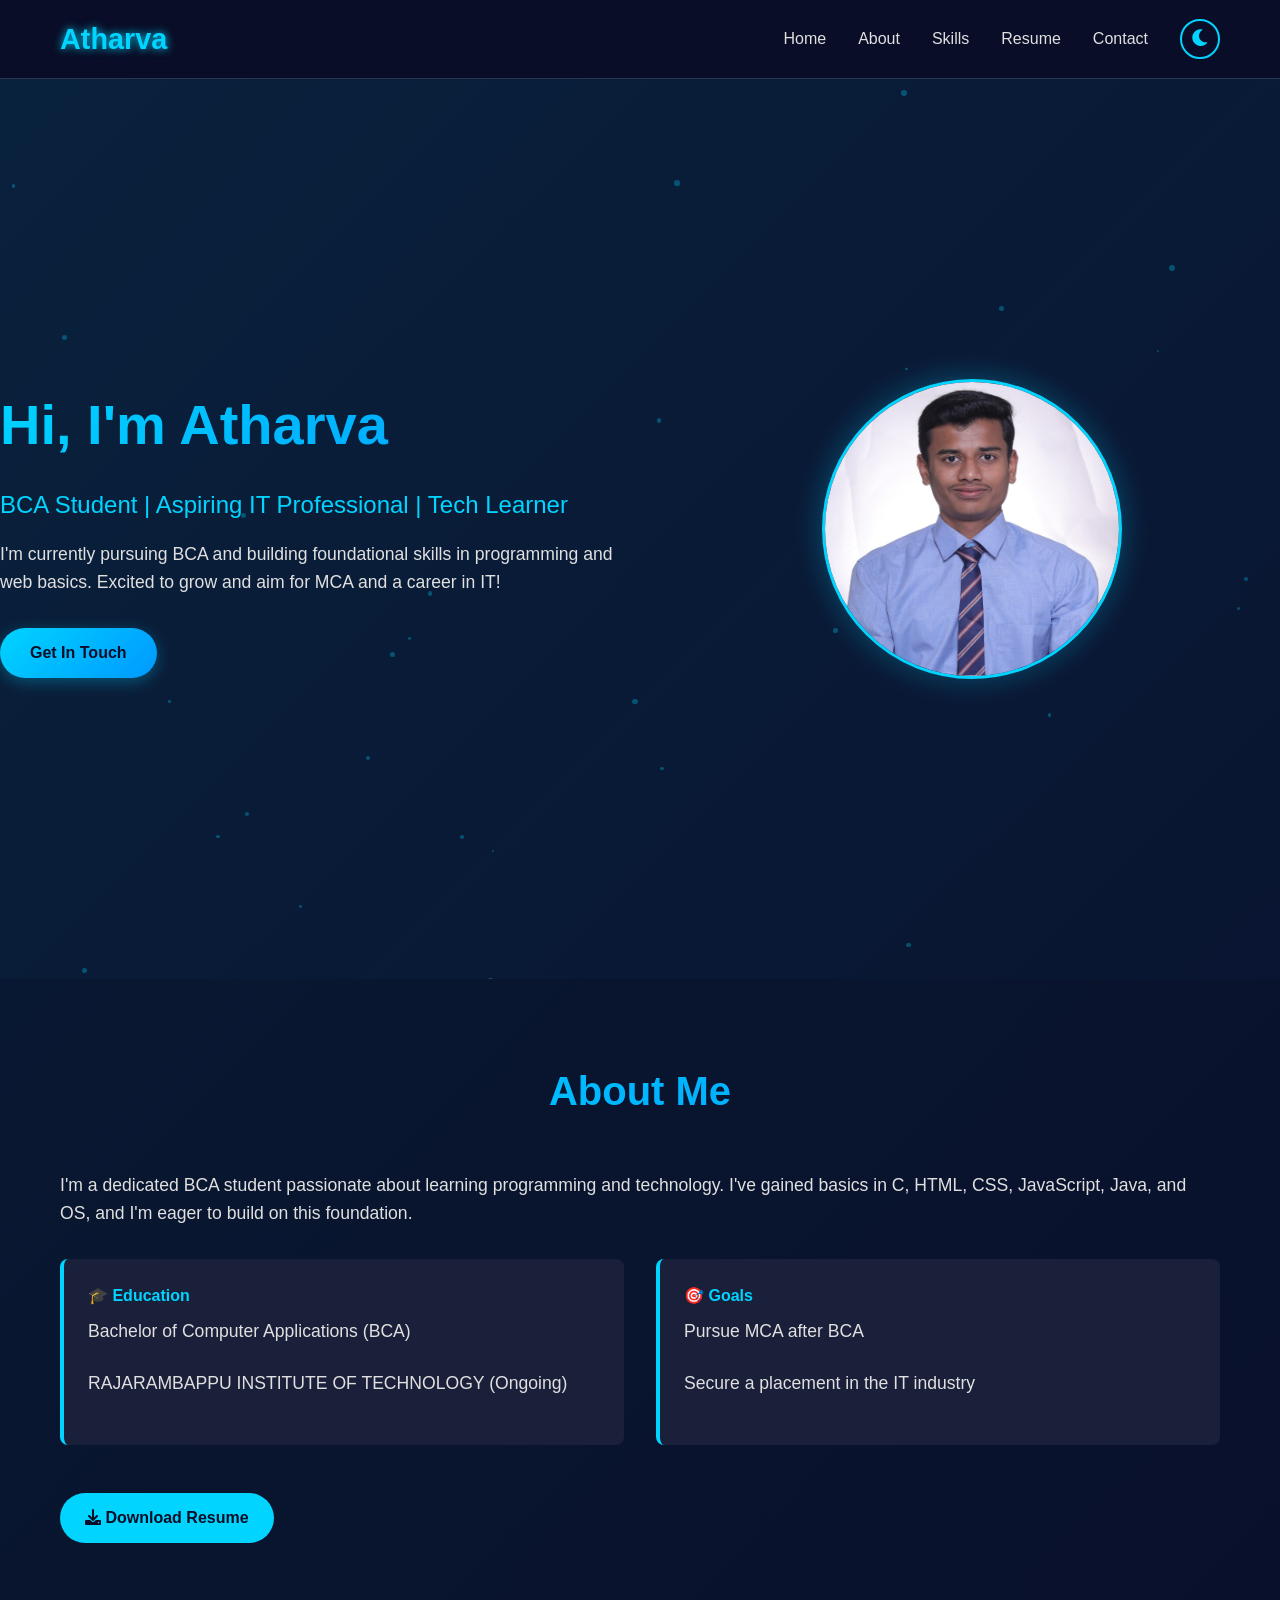
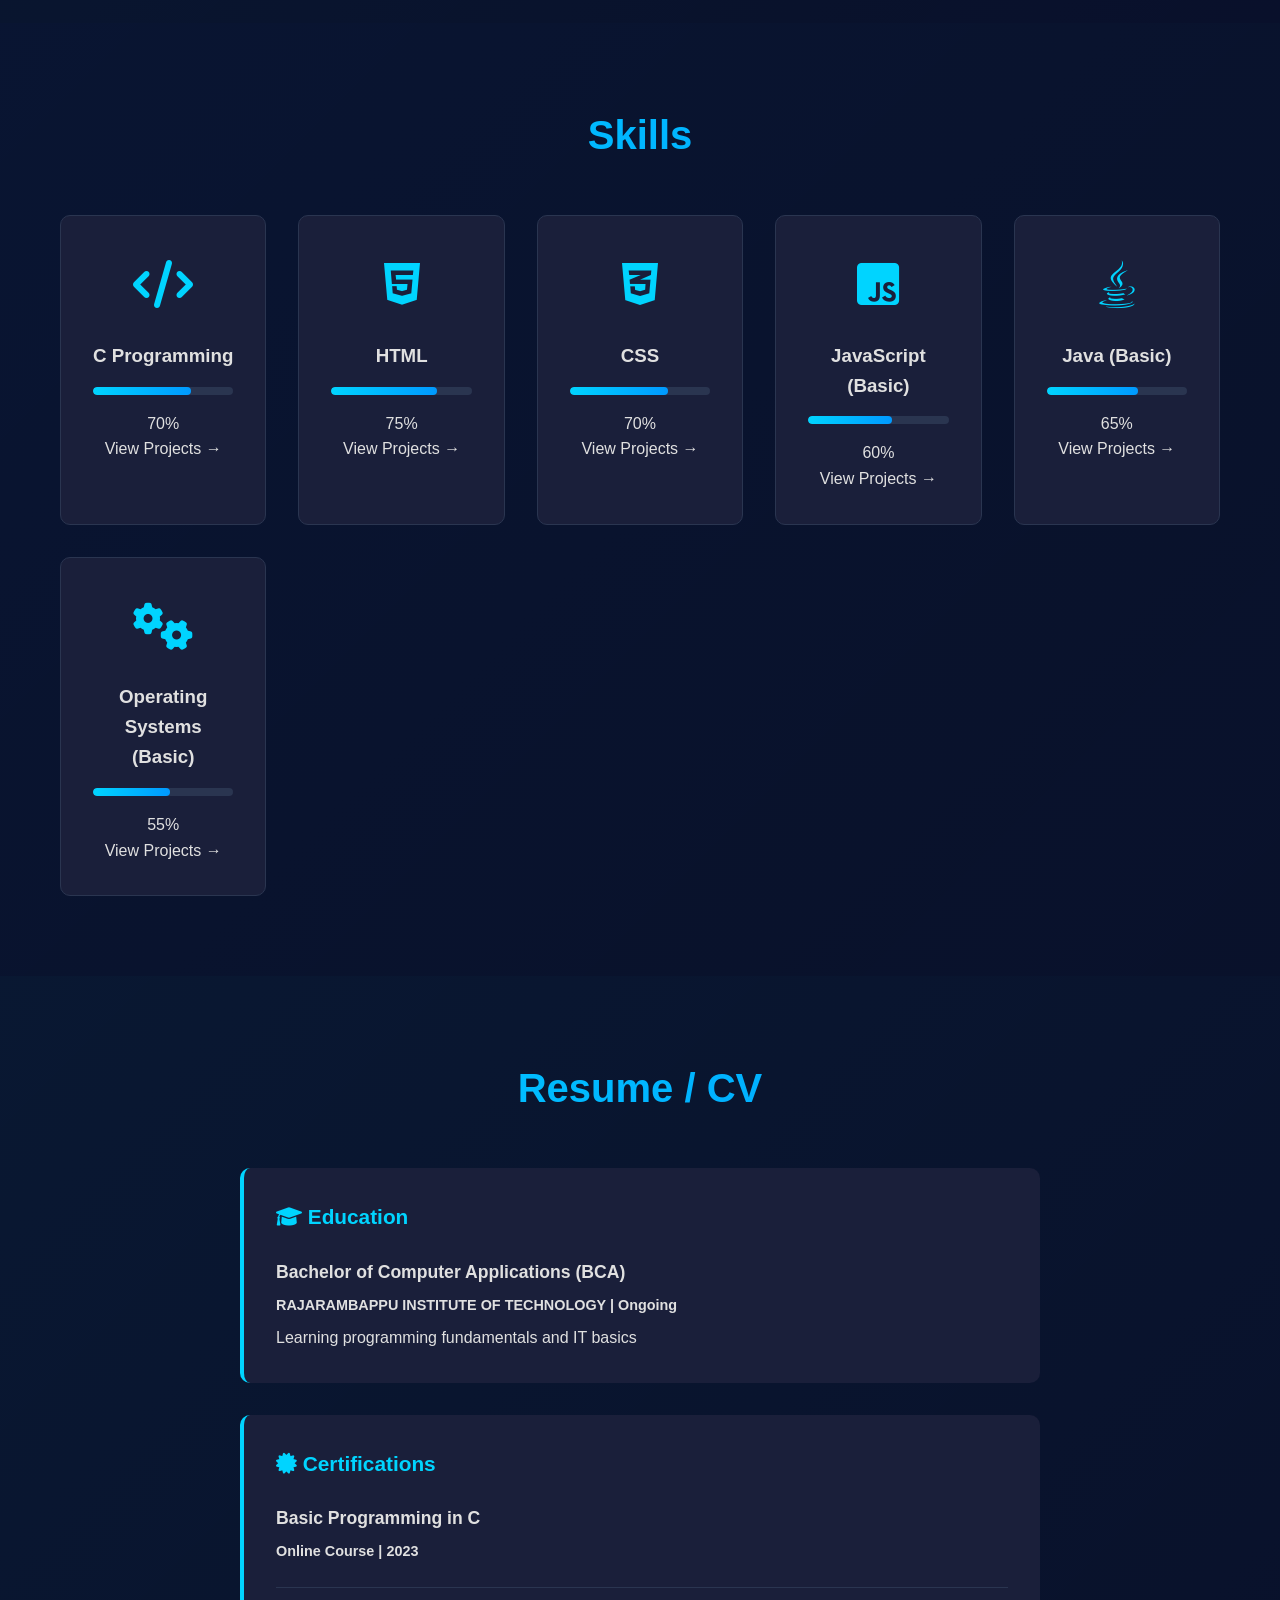
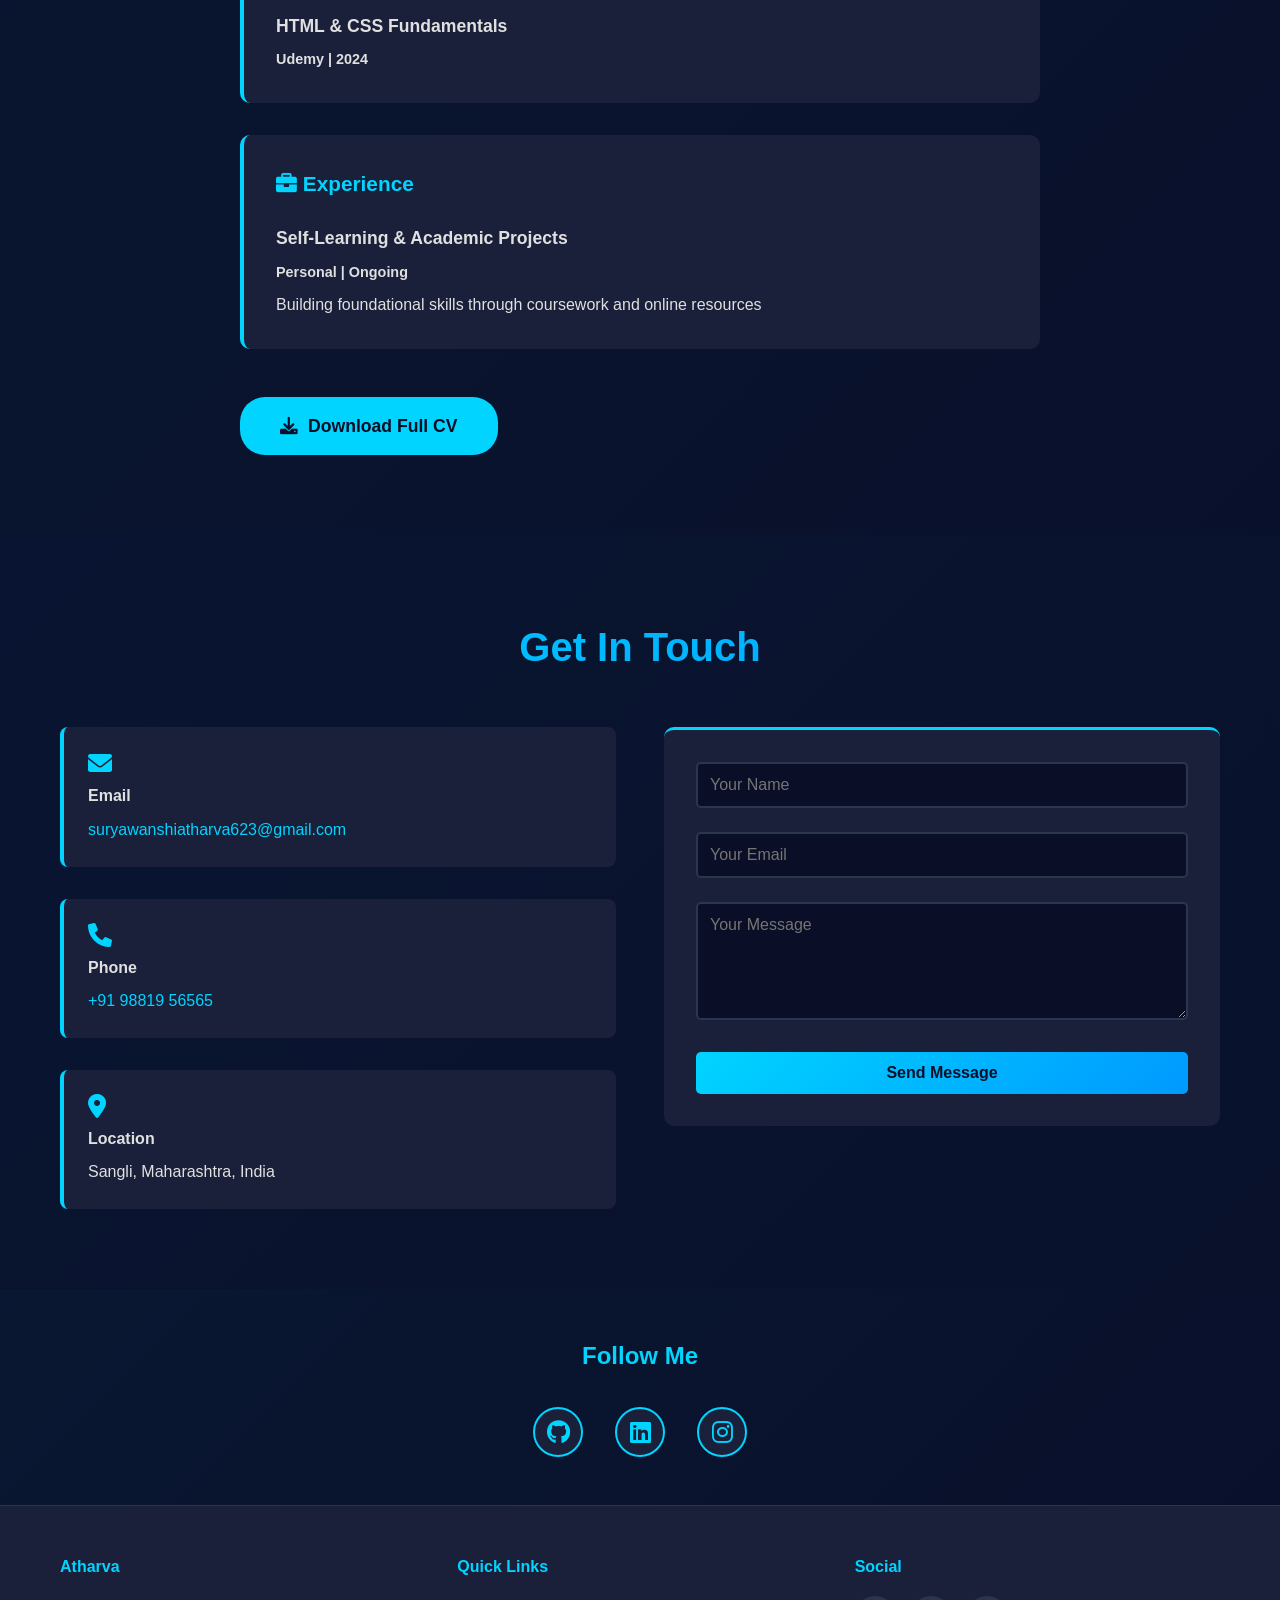
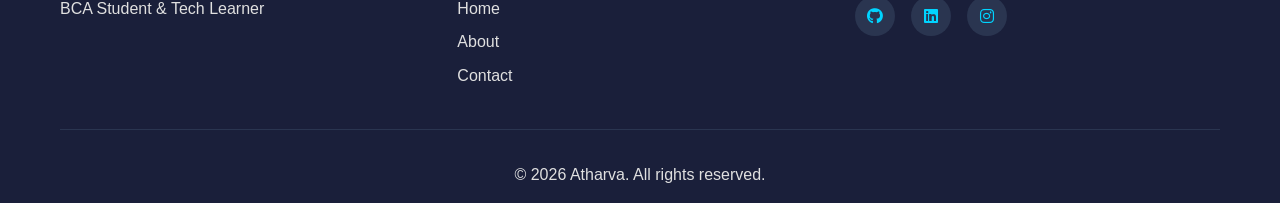
<file: index.html>
<!DOCTYPE html>
<html lang="en">
<head>
    <meta charset="UTF-8">
    <meta name="viewport" content="width=device-width, initial-scale=1.0">
    <title>Atharva - BCA Student Portfolio</title>
    <link rel="stylesheet" href="styles.css">
    <link rel="stylesheet" href="https://cdnjs.cloudflare.com/ajax/libs/font-awesome/6.0.0/css/all.min.css">
</head>
<body>
    <!-- Floating Code Symbols Background -->
    <div class="code-symbols">
        <div class="symbol">#</div>
        <div class="symbol">{}</div>
        <div class="symbol">;</div>
        <div class="symbol">:</div>
        <div class="symbol">[]</div>
        <div class="symbol">()</div>
        <div class="symbol">==</div>
        <div class="symbol">=></div>
        <div class="symbol">/.</div>
        <div class="symbol">/*</div>
        <div class="symbol">*/</div>
        <div class="symbol"><></div>
        <div class="symbol">.html</div>
        <div class="symbol">.css</div>
        <div class="symbol">.js</div>
        <div class="symbol">void()</div>
        <div class="symbol">return</div>
        <div class="symbol">const</div>
        <div class="symbol">let</div>
        <div class="symbol">var</div>
        <div class="symbol">function</div>
        <div class="symbol">class</div>
        <div class="symbol">if()</div>
        <div class="symbol">else</div>
        <div class="symbol">for()</div>
        <div class="symbol">while()</div>
        <div class="symbol">public</div>
        <div class="symbol">private</div>
        <div class="symbol">static</div>
        <div class="symbol">import</div>
        <div class="symbol">export</div>
        <div class="symbol">async</div>
        <div class="symbol">await</div>
        <div class="symbol">try</div>
        <div class="symbol">catch</div>
        <div class="symbol">throw</div>
        <div class="symbol">new</div>
        <div class="symbol">this</div>
        <div class="symbol">super</div>
        <div class="symbol">extends</div>
        <div class="symbol">interface</div>
        <div class="symbol">&&</div>
        <div class="symbol">||</div>
        <div class="symbol">!</div>
        <div class="symbol">?</div>
        <div class="symbol">:</div>
        <div class="symbol">...</div>
        <div class="symbol">@</div>
        <div class="symbol">$</div>
        <div class="symbol">%</div>
        <div class="symbol">^</div>
        <div class="symbol">&</div>
        <div class="symbol">*</div>
        <div class="symbol">+=</div>
        <div class="symbol">-=</div>
        <div class="symbol">*=</div>
        <div class="symbol">/=</div>
    </div>

    <!-- Loading Animation -->
    <div id="loader">
        <div class="loading-container">
            <div class="code-lines" id="codeDisplay"></div>
            <div class="progress-bar">
                <div class="progress-fill"></div>
            </div>
            <div class="loading-text">Loading Tech Portfolio...</div>
            <div class="tech-icons">
                <i class="fas fa-code icon"></i>
                <i class="fab fa-html5 icon"></i>
                <i class="fab fa-css3-alt icon"></i>
                <i class="fab fa-js-square icon"></i>
            </div>
        </div>
    </div>

    <!-- Navigation Bar -->
    <nav class="navbar">
        <div class="nav-container">
            <div class="nav-logo">Atharva</div>
            <ul class="nav-menu" id="navMenu">
                <li><a href="#home" class="nav-link">Home</a></li>
                <li><a href="#about" class="nav-link">About</a></li>
                <li><a href="#skills" class="nav-link">Skills</a></li>
                <li><a href="#resume" class="nav-link">Resume</a></li>
                <li><a href="#contact" class="nav-link">Contact</a></li>
                <li><button id="themeToggle" class="theme-toggle"><i class="fas fa-moon"></i></button></li>
            </ul>
            <div class="hamburger" id="hamburger">
                <span></span>
                <span></span>
                <span></span>
            </div>
        </div>
    </nav>

    <!-- Home Section -->
    <section id="home" class="hero">
        <div class="hero-content">
            <div class="hero-text">
                <h1>Hi, I'm <span class="typing"></span></h1>
                <p class="subtitle">BCA Student | Aspiring IT Professional | Tech Learner</p>
                <p class="description">I'm currently pursuing BCA and building foundational skills in programming and web basics. Excited to grow and aim for MCA and a career in IT!</p>
                <a href="#contact" class="cta-button">Get In Touch</a>
            </div>
            <div class="hero-image">
                <img src="image.jpg" alt="Profile" class="profile-img">
            </div>
        </div>
        <div class="particles" id="particles"></div>
    </section>

    <!-- About Me Section -->
    <section id="about" class="about">
        <div class="container">
            <h2 class="section-title">About Me</h2>
            <div class="about-content">
                <div class="about-text">
                    <p>I'm a dedicated BCA student passionate about learning programming and technology. I've gained basics in C, HTML, CSS, JavaScript, Java, and OS, and I'm eager to build on this foundation.</p>
                    
                    <div class="about-info">
                        <div class="info-block">
                            <h4>🎓 Education</h4>
                            <p>Bachelor of Computer Applications (BCA)</p>
                            <p>RAJARAMBAPPU INSTITUTE OF TECHNOLOGY  (Ongoing)</p>
                        </div>
                        <div class="info-block">
                            <h4>🎯 Goals</h4>
                            <p>Pursue MCA after BCA</p>
                            <p>Secure a placement in the IT industry</p>
                        </div>
                    </div>
                    
                    <a href="#" class="download-cv-btn"><i class="fas fa-download"></i> Download Resume</a>
                </div>
            </div>
        </div>
    </section>

    <!-- Skills Section -->
    <section id="skills" class="skills">
        <div class="container">
            <h2 class="section-title">Skills</h2>
            <div class="skills-grid">
                <div class="skill-card" data-skill="c-programming">
                    <div class="skill-icon"><i class="fas fa-code"></i></div>
                    <h3>C Programming</h3>
                    <div class="skill-bar">
                        <div class="skill-progress" style="width: 70%"></div>
                    </div>
                    <p>70%</p>
                    <span class="view-projects">View Projects →</span>
                </div>
                <div class="skill-card" data-skill="html">
                    <div class="skill-icon"><i class="fab fa-html5"></i></div>
                    <h3>HTML</h3>
                    <div class="skill-bar">
                        <div class="skill-progress" style="width: 75%"></div>
                    </div>
                    <p>75%</p>
                    <span class="view-projects">View Projects →</span>
                </div>
                <div class="skill-card" data-skill="css">
                    <div class="skill-icon"><i class="fab fa-css3-alt"></i></div>
                    <h3>CSS</h3>
                    <div class="skill-bar">
                        <div class="skill-progress" style="width: 70%"></div>
                    </div>
                    <p>70%</p>
                    <span class="view-projects">View Projects →</span>
                </div>
                <div class="skill-card" data-skill="javascript">
                    <div class="skill-icon"><i class="fab fa-js-square"></i></div>
                    <h3>JavaScript (Basic)</h3>
                    <div class="skill-bar">
                        <div class="skill-progress" style="width: 60%"></div>
                    </div>
                    <p>60%</p>
                    <span class="view-projects">View Projects →</span>
                </div>
                <div class="skill-card" data-skill="java">
                    <div class="skill-icon"><i class="fab fa-java"></i></div>
                    <h3>Java (Basic)</h3>
                    <div class="skill-bar">
                        <div class="skill-progress" style="width: 65%"></div>
                    </div>
                    <p>65%</p>
                    <span class="view-projects">View Projects →</span>
                </div>
                <div class="skill-card" data-skill="os">
                    <div class="skill-icon"><i class="fas fa-cogs"></i></div>
                    <h3>Operating Systems (Basic)</h3>
                    <div class="skill-bar">
                        <div class="skill-progress" style="width: 55%"></div>
                    </div>
                    <p>55%</p>
                    <span class="view-projects">View Projects →</span>
                </div>
            </div>
        </div>
    </section>


    <!-- Resume Section -->
    <section id="resume" class="resume">
        <div class="container">
            <h2 class="section-title">Resume / CV</h2>
            <div class="resume-content">
                <div class="resume-block">
                    <h3><i class="fas fa-graduation-cap"></i> Education</h3>
                    <div class="resume-item">
                        <h4>Bachelor of Computer Applications (BCA)</h4>
                        <p class="resume-meta">RAJARAMBAPPU INSTITUTE OF TECHNOLOGY | Ongoing</p>
                        <p>Learning programming fundamentals and IT basics</p>
                    </div> 
                </div>

                <div class="resume-block">
                    <h3><i class="fas fa-certificate"></i> Certifications</h3>
                    <div class="resume-item">
                        <h4>Basic Programming in C</h4>
                        <p class="resume-meta">Online Course | 2023</p>
                    </div>
                    <div class="resume-item">
                        <h4>HTML & CSS Fundamentals</h4>
                        <p class="resume-meta">Udemy | 2024</p>
                    </div>
                </div>

                <div class="resume-block">
                    <h3><i class="fas fa-briefcase"></i> Experience</h3>
                    <div class="resume-item">
                        <h4>Self-Learning & Academic Projects</h4>
                        <p class="resume-meta">Personal | Ongoing</p>
                        <p>Building foundational skills through coursework and online resources</p>
                    </div>
                </div>

                <a href="#" class="download-cv-btn large"><i class="fas fa-download"></i> Download Full CV</a>
            </div>
        </div>
    </section>

    <!-- Contact Section -->
    <section id="contact" class="contact">
        <div class="container">
            <h2 class="section-title">Get In Touch</h2>
            <div class="contact-content">
                <div class="contact-info">
                    <div class="contact-item">
                        <i class="fas fa-envelope"></i>
                        <h4>Email</h4>
                        <p><a href="mailto:suryawanshiatharva623@gmail.com">suryawanshiatharva623@gmail.com</a></p>
                    </div>
                    <div class="contact-item">
                        <i class="fas fa-phone"></i>
                        <h4>Phone</h4>
                        <p><a href="tel:+919881956565">+91 98819 56565</a></p>
                    </div>
                    <div class="contact-item">
                        <i class="fas fa-map-marker-alt"></i>
                        <h4>Location</h4>
                        <p>Sangli, Maharashtra, India</p>
                    </div>
                </div>

                <form class="contact-form" id="contactForm">
                    <div class="form-group">
                        <input type="text" placeholder="Your Name" required>
                    </div>
                    <div class="form-group">
                        <input type="email" placeholder="Your Email" required>
                    </div>
                    <div class="form-group">
                        <textarea placeholder="Your Message" rows="5" required></textarea>
                    </div>
                    <button type="submit" class="submit-btn">Send Message</button>
                </form>
            </div>
        </div>
    </section>

    <!-- Social Media Section -->
    <section class="social-media">
        <div class="container">
            <h3>Follow Me</h3>
            <div class="social-links">
                <a href="https://github.com/Atharva2565-glitch" target="Github" title="GitHub"><i class="fab fa-github"></i></a>
                <a href="https://www.linkedin.com/in/atharva-suryawanshi-081b632b9/" target="_blank" title="LinkedIn"><i class="fab fa-linkedin"></i></a>
                <a href="https://www.instagram.com/atharva__2565/" target="Instagram" title="Instagram"><i class="fab fa-instagram"></i></a>

            </div>
        </div>
    </section>

    <!-- Footer -->
    <footer class="footer">
        <div class="container">
            <div class="footer-content">
                <div class="footer-section">
                    <h4>Atharva</h4>
                    <p>BCA Student & Tech Learner</p>
                </div>
                <div class="footer-section">
                    <h4>Quick Links</h4>
                    <ul>
                        <li><a href="#home">Home</a></li>
                        <li><a href="#about">About</a></li>
                        <li><a href="#contact">Contact</a></li>
                    </ul>
                </div>
                <div class="footer-section">
                    <h4>Social</h4>
                    <div class="footer-social">
                        <a href="#"><i class="fab fa-github"></i></a>
                        <a href="#"><i class="fab fa-linkedin"></i></a>
                        <a href="#"><i class="fab fa-instagram"></i></a>
                    </div>
                </div>
            </div>
            <div class="footer-bottom">
                <p>&copy; 2026 Atharva. All rights reserved.</p>
            </div>
        </div>
    </footer>

    <script src="script.js"></script>
</body>

</html>
</file>
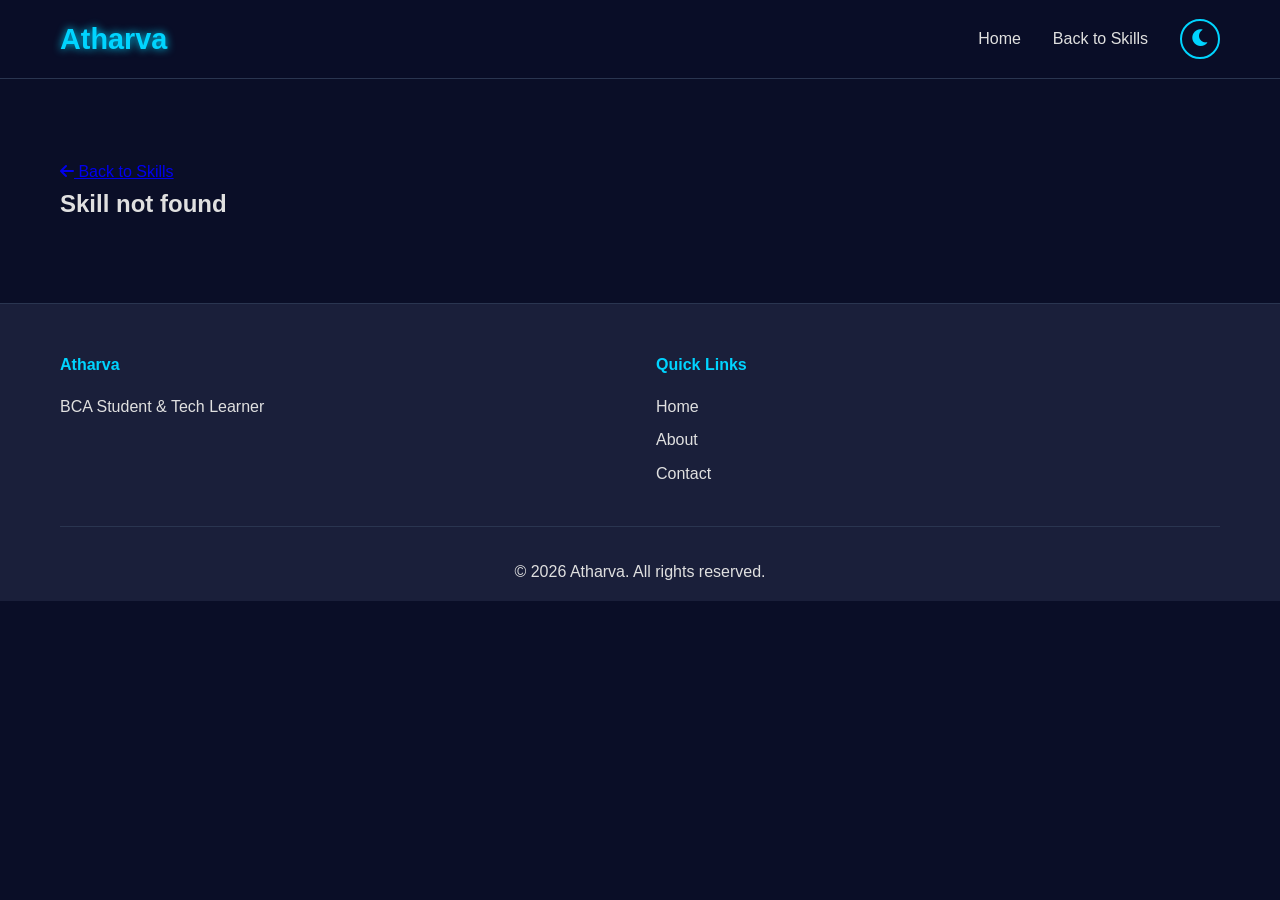
<file: skill-projects.html>
<!DOCTYPE html>
<html lang="en">
<head>
    <meta charset="UTF-8">
    <meta name="viewport" content="width=device-width, initial-scale=1.0">
    <title>Skill Projects - Atharva Portfolio</title>
    <link rel="stylesheet" href="styles.css">
    <link rel="stylesheet" href="https://cdnjs.cloudflare.com/ajax/libs/font-awesome/6.0.0/css/all.min.css">
</head>
<body>
    <!-- Navigation Bar -->
    <nav class="navbar">
        <div class="nav-container">
            <div class="nav-logo">Atharva</div>
            <ul class="nav-menu" id="navMenu">
                <li><a href="portfolio.html#home" class="nav-link">Home</a></li>
                <li><a href="portfolio.html#skills" class="nav-link">Back to Skills</a></li>
                <li><button id="themeToggle" class="theme-toggle"><i class="fas fa-moon"></i></button></li>
            </ul>
            <div class="hamburger" id="hamburger">
                <span></span>
                <span></span>
                <span></span>
            </div>
        </div>
    </nav>

    <!-- Skill Projects Section -->
    <section class="skill-projects-page">
        <div class="container">
            <div class="back-button">
                <a href="portfolio.html#skills"><i class="fas fa-arrow-left"></i> Back to Skills</a>
            </div>

            <div id="skillContent">
                <!-- Dynamic content will be loaded here -->
            </div>
        </div>
    </section>

    <!-- Footer -->
    <footer class="footer">
        <div class="container">
            <div class="footer-content">
                <div class="footer-section">
                    <h4>Atharva</h4>
                    <p>BCA Student & Tech Learner</p>
                </div>
                <div class="footer-section">
                    <h4>Quick Links</h4>
                    <ul>
                        <li><a href="portfolio.html#home">Home</a></li>
                        <li><a href="portfolio.html#about">About</a></li>
                        <li><a href="portfolio.html#contact">Contact</a></li>
                    </ul>
                </div>
            </div>
            <div class="footer-bottom">
                <p>&copy; 2026 Atharva. All rights reserved.</p>
            </div>
        </div>
    </footer>

    <script src="skill-projects.js"></script>
</body>
</html>
</file>
<file: styles.css>
* {
    margin: 0;
    padding: 0;
    box-sizing: border-box;
}

/* Theme Variables */
:root {
    --primary: #00d4ff;
    --secondary: #0099ff;
    --dark-bg: #0a0e27;
    --light-bg: #f5f7fa;
    --dark-text: #e0e0e0;
    --light-text: #333;
    --card-dark: #1a1f3a;
    --card-light: #fff;
    --border-color: #2a3550;
}

body {
    font-family: 'Segoe UI', Tahoma, Geneva, Verdana, sans-serif;
    background: var(--dark-bg);
    color: var(--dark-text);
    transition: background 0.3s, color 0.3s;
    line-height: 1.6;
}

body.light-mode {
    background: var(--light-bg);
    color: var(--light-text);
}

html {
    scroll-behavior: smooth;
}

.container {
    max-width: 1200px;
    margin: 0 auto;
    padding: 0 20px;
}

/* Loading Animation */
#loader {
    position: fixed;
    top: 0;
    left: 0;
    width: 100%;
    height: 100%;
    
    background: var(--dark-bg);
    display: flex;
    flex-direction: column;
    justify-content: center;
    align-items: center;
    z-index: 9999;
    animation: fadeOut 0.5s ease-in-out 2.5s forwards;
}

.spinner {
    width: 50px;
    height: 50px;
    border: 4px solid rgba(0, 212, 255, 0.3);
    border-top-color: var(--primary);
    border-radius: 50%;
    animation: spin 1s linear infinite;
}

@keyframes spin {
    to { transform: rotate(360deg); }
}

@keyframes fadeOut {
    to {
        opacity: 0;
        visibility: hidden;
    }
}

/* Navigation Bar */
.navbar {
    position: sticky;
    top: 0;
    background: rgba(10, 14, 39, 0.95);
    backdrop-filter: blur(10px);
    z-index: 100;
    border-bottom: 1px solid var(--border-color);
    padding: 1rem 0;
}

body.light-mode .navbar {
    background: rgba(245, 247, 250, 0.95);
    border-color: #ddd;
}

.nav-container {
    max-width: 1200px;
    margin: 0 auto;
    padding: 0 20px;
    display: flex;
    justify-content: space-between;
    align-items: center;
}

.nav-logo {
    font-size: 1.8rem;
    font-weight: bold;
    color: var(--primary);
    text-shadow: 0 0 8px var(--primary);
}

.nav-menu {
    display: flex;
    list-style: none;
    gap: 2rem;
    align-items: center;
}

.nav-link {
    color: var(--dark-text);
    text-decoration: none;
    transition: color 0.3s;
    position: relative;
}

body.light-mode .nav-link {
    color: var(--light-text);
}

.nav-link:hover {
    color: var(--primary);
}

.nav-link::after {
    content: '';
    position: absolute;
    bottom: -5px;
    left: 0;
    width: 0;
    height: 2px;
    background: var(--primary);
    transition: width 0.3s;
}

.nav-link:hover::after {
    width: 100%;
}

.theme-toggle {
    background: none;
    border: 2px solid var(--primary);
    color: var(--primary);
    cursor: pointer;
    width: 40px;
    height: 40px;
    border-radius: 50%;
    font-size: 1.2rem;
    transition: all 0.3s;
}

.theme-toggle:hover {
    background: var(--primary);
    color: var(--dark-bg);
    transform: scale(1.1);
}

.hamburger {
    display: none;
    flex-direction: column;
    cursor: pointer;
}

.hamburger span {
    width: 25px;
    height: 3px;
    background: var(--primary);
    margin: 5px 0;
    transition: 0.3s;
    border-radius: 2px;
}

/* Hero Section */
.hero {
    min-height: 100vh;
    display: flex;
    align-items: center;
    justify-content: center;
    background: linear-gradient(135deg, rgba(0, 212, 255, 0.1) 0%, rgba(0, 153, 255, 0.05) 100%);
    position: relative;
    overflow: hidden;
    padding-top: 80px;
}

.particles {
    position: absolute;
    width: 100%;
    height: 100%;
    top: 0;
    left: 0;
}

.particle {
    position: absolute;
    background: var(--primary);
    border-radius: 50%;
    pointer-events: none;
    opacity: 0.3;
    animation: float linear infinite;
}

@keyframes float {
    to {
        transform: translateY(-100vh) translateX(var(--tx));
        opacity: 0;
    }
}

.hero-content {
    display: grid;
    grid-template-columns: 1fr 1fr;
    gap: 3rem;
    align-items: center;
    position: relative;
    z-index: 1;
    width: 100%;
}

.hero-text h1 {
    font-size: 3.5rem;
    margin-bottom: 1rem;
    background: linear-gradient(135deg, var(--primary), var(--secondary));
    -webkit-background-clip: text;
    -webkit-text-fill-color: transparent;
    background-clip: text;
    animation: slideInLeft 0.8s ease;
}

@keyframes slideInLeft {
    from {
        opacity: 0;
        transform: translateX(-50px);
    }
    to {
        opacity: 1;
        transform: translateX(0);
    }
}

.subtitle {
    font-size: 1.5rem;
    color: var(--primary);
    margin-bottom: 1rem;
    animation: slideInLeft 0.8s ease 0.2s both;
}

.description {
    font-size: 1.1rem;
    color: var(--dark-text);
    margin-bottom: 2rem;
    animation: slideInLeft 0.8s ease 0.4s both;
}

.cta-button {
    display: inline-block;
    padding: 12px 30px;
    background: linear-gradient(135deg, var(--primary), var(--secondary));
    color: var(--dark-bg);
    text-decoration: none;
    border-radius: 50px;
    font-weight: bold;
    transition: all 0.3s;
    box-shadow: 0 4px 15px rgba(0, 212, 255, 0.3);
    animation: slideInLeft 0.8s ease 0.6s both;
}

.cta-button:hover {
    transform: translateY(-3px);
    box-shadow: 0 6px 20px rgba(0, 212, 255, 0.5);
}

.hero-image {
    display: flex;
    justify-content: center;
    animation: slideInRight 0.8s ease;
}

@keyframes slideInRight {
    from {
        opacity: 0;
        transform: translateX(50px);
    }
    to {
        opacity: 1;
        transform: translateX(0);
    }
}

.profile-img {
    width: 300px;
    height: 300px;
    border-radius: 50%;
    border: 3px solid var(--primary);
    box-shadow: 0 0 30px rgba(0, 212, 255, 0.3);
    transition: transform 0.3s;
}

.profile-img:hover {
    transform: scale(1.05);
}

/* Typing Animation */
.typing::after {
    content: 'Atharva';
    animation: typing 3.5s steps(40, end), blink 0.75s step-end infinite;
}

@keyframes typing {
    from {
        width: 0;
    }
    to {
        width: 100%;
    }
}

@keyframes blink {
    50% { border-color: transparent; }
}

/* Section Styles */
.section-title {
    font-size: 2.5rem;
    text-align: center;
    margin-bottom: 3rem;
    background: linear-gradient(135deg, var(--primary), var(--secondary));
    -webkit-background-clip: text;
    -webkit-text-fill-color: transparent;
    background-clip: text;
    animation: fadeInDown 0.8s ease;
}

@keyframes fadeInDown {
    from {
        opacity: 0;
        transform: translateY(-20px);
    }
    to {
        opacity: 1;
        transform: translateY(0);
    }
}

section {
    padding: 5rem 0;
}

/* About Section */
.about {
    background: linear-gradient(135deg, rgba(0, 212, 255, 0.05) 0%, rgba(0, 153, 255, 0.02) 100%);
}

.about-content {
    display: grid;
    gap: 2rem;
}

.about-text p {
    font-size: 1.1rem;
    margin-bottom: 1.5rem;
    color: var(--dark-text);
}

body.light-mode .about-text p {
    color: var(--light-text);
}

.about-info {
    display: grid;
    grid-template-columns: 1fr 1fr;
    gap: 2rem;
    margin: 2rem 0;
}

.info-block {
    background: var(--card-dark);
    padding: 1.5rem;
    border-radius: 8px;
    border-left: 4px solid var(--primary);
    animation: fadeInUp 0.8s ease;
}

body.light-mode .info-block {
    background: var(--card-light);
    color: var(--light-text);
}

@keyframes fadeInUp {
    from {
        opacity: 0;
        transform: translateY(20px);
    }
    to {
        opacity: 1;
        transform: translateY(0);
    }
}

.info-block h4 {
    color: var(--primary);
    margin-bottom: 0.5rem;
}

.download-cv-btn {
    display: inline-block;
    padding: 12px 25px;
    background: var(--primary);
    color: var(--dark-bg);
    text-decoration: none;
    border-radius: 25px;
    font-weight: bold;
    transition: all 0.3s;
    margin-top: 1rem;
}

.download-cv-btn:hover {
    transform: translateY(-2px);
    box-shadow: 0 5px 15px rgba(0, 212, 255, 0.3);
}

.download-cv-btn.large {
    padding: 15px 40px;
    font-size: 1.1rem;
    display: inline-flex;
    align-items: center;
    gap: 10px;
}

/* Skills Section */
.skills {
    background: linear-gradient(135deg, rgba(0, 153, 255, 0.05) 0%, rgba(0, 212, 255, 0.02) 100%);
}

.skills-grid {
    display: grid;
    grid-template-columns: repeat(auto-fit, minmax(200px, 1fr));
    gap: 2rem;
}

.skill-card {
    background: var(--card-dark);
    padding: 2rem;
    border-radius: 10px;
    text-align: center;
    transition: all 0.3s ease;
    border: 1px solid var(--border-color);
    animation: fadeInUp 0.8s ease;
}

body.light-mode .skill-card {
    background: var(--card-light);
    color: var(--light-text);
    border-color: #ddd;
}

.skill-card:hover {
    transform: translateY(-10px);
    box-shadow: 0 10px 30px rgba(0, 212, 255, 0.2);
    border-color: var(--primary);
}

.skill-icon {
    font-size: 3rem;
    color: var(--primary);
    margin-bottom: 1rem;
}

.skill-bar {
    height: 8px;
    background: var(--border-color);
    border-radius: 5px;
    margin: 1rem 0;
    overflow: hidden;
}

.skill-progress {
    height: 100%;
    background: linear-gradient(90deg, var(--primary), var(--secondary));
    border-radius: 5px;
    animation: fillBar 1.5s ease-out;
}

@keyframes fillBar {
    from {
        width: 0;
    }
}

/* Projects Section */
.projects {
    background: linear-gradient(135deg, rgba(0, 212, 255, 0.05) 0%, rgba(0, 153, 255, 0.02) 100%);
}

.project-filters {
    display: flex;
    justify-content: center;
    gap: 1rem;
    margin-bottom: 2rem;
    flex-wrap: wrap;
}

.filter-btn {
    padding: 10px 20px;
    background: var(--card-dark);
    border: 2px solid var(--border-color);
    color: var(--dark-text);
    border-radius: 25px;
    cursor: pointer;
    transition: all 0.3s;
    font-weight: bold;
}

body.light-mode .filter-btn {
    background: var(--card-light);
    color: var(--light-text);
}

.filter-btn:hover,
.filter-btn.active {
    background: linear-gradient(135deg, var(--primary), var(--secondary));
    border-color: var(--primary);
    color: var(--dark-bg);
}

.projects-grid {
    display: grid;
    grid-template-columns: repeat(auto-fill, minmax(280px, 1fr));
    gap: 2rem;
}

.project-card {
    background: var(--card-dark);
    border-radius: 10px;
    overflow: hidden;
    transition: all 0.3s;
    border: 1px solid var(--border-color);
    animation: fadeInUp 0.8s ease;
}

body.light-mode .project-card {
    background: var(--card-light);
    color: var(--light-text);
    border-color: #ddd;
}

.project-card:hover {
    transform: translateY(-10px);
    box-shadow: 0 10px 30px rgba(0, 212, 255, 0.2);
}

.project-image {
    position: relative;
    width: 100%;
    height: 200px;
    overflow: hidden;
}

.project-image img {
    width: 100%;
    height: 100%;
    object-fit: cover;
    transition: transform 0.3s;
}

.project-card:hover .project-image img {
    transform: scale(1.1);
}

.project-overlay {
    position: absolute;
    top: 0;
    left: 0;
    width: 100%;
    height: 100%;
    background: rgba(0, 212, 255, 0.9);
    display: flex;
    align-items: center;
    justify-content: center;
    opacity: 0;
    transition: opacity 0.3s;
}

.project-card:hover .project-overlay {
    opacity: 1;
}

.project-link {
    color: var(--dark-bg);
    font-size: 1.2rem;
    font-weight: bold;
    text-decoration: none;
}

.project-info {
    padding: 1.5rem;
}

.project-info h3 {
    font-size: 1.3rem;
    margin-bottom: 0.5rem;
    color: var(--primary);
}

.project-info p {
    color: var(--dark-text);
    margin-bottom: 1rem;
    font-size: 0.95rem;
}

body.light-mode .project-info p {
    color: var(--light-text);
}

.project-tags {
    display: flex;
    gap: 0.5rem;
    flex-wrap: wrap;
    margin: 1rem 0;
}

.project-tags span {
    background: var(--primary);
    color: var(--dark-bg);
    padding: 4px 12px;
    border-radius: 20px;
    font-size: 0.8rem;
    font-weight: bold;
}

.project-links {
    display: flex;
    gap: 1rem;
    margin-top: 1rem;
}

.project-links a {
    display: inline-flex;
    align-items: center;
    gap: 0.5rem;
    color: var(--primary);
    text-decoration: none;
    transition: color 0.3s;
}

.project-links a:hover {
    color: var(--secondary);
}

/* Testimonials Section */
.testimonials {
    background: linear-gradient(135deg, rgba(0, 153, 255, 0.05) 0%, rgba(0, 212, 255, 0.02) 100%);
}

.testimonials-grid {
    display: grid;
    grid-template-columns: repeat(auto-fit, minmax(280px, 1fr));
    gap: 2rem;
}

.testimonial-card {
    background: var(--card-dark);
    padding: 2rem;
    border-radius: 10px;
    border-left: 4px solid var(--primary);
    animation: fadeInUp 0.8s ease;
}

body.light-mode .testimonial-card {
    background: var(--card-light);
    color: var(--light-text);
}

.testimonial-card:hover {
    transform: translateY(-5px);
    box-shadow: 0 8px 20px rgba(0, 212, 255, 0.2);
}

.stars {
    color: #ffc107;
    margin-bottom: 1rem;
    font-size: 1.2rem;
}

.testimonial-text {
    font-size: 1rem;
    font-style: italic;
    margin-bottom: 1rem;
    color: var(--dark-text);
}

body.light-mode .testimonial-text {
    color: var(--light-text);
}

.testimonial-author {
    color: var(--primary);
    font-weight: bold;
}

/* Resume Section */
.resume {
    background: linear-gradient(135deg, rgba(0, 212, 255, 0.05) 0%, rgba(0, 153, 255, 0.02) 100%);
}

.resume-content {
    max-width: 800px;
    margin: 0 auto;
}

.resume-block {
    background: var(--card-dark);
    padding: 2rem;
    margin-bottom: 2rem;
    border-radius: 10px;
    border-left: 4px solid var(--primary);
    animation: fadeInUp 0.8s ease;
}

body.light-mode .resume-block {
    background: var(--card-light);
    color: var(--light-text);
}

.resume-block h3 {
    color: var(--primary);
    margin-bottom: 1.5rem;
    font-size: 1.3rem;
}

.resume-item {
    margin-bottom: 1.5rem;
    padding-bottom: 1.5rem;
    border-bottom: 1px solid var(--border-color);
}

.resume-item:last-child {
    border-bottom: none;
    margin-bottom: 0;
    padding-bottom: 0;
}

.resume-item h4 {
    color: var(--dark-text);
    font-size: 1.1rem;
    margin-bottom: 0.5rem;
}

body.light-mode .resume-item h4 {
    color: var(--light-text);
}

.resume-meta {
    color: var(--primary);
    font-size: 0.9rem;
    font-weight: bold;
}

.resume-item p {
    color: var(--dark-text);
    margin-top: 0.5rem;
}

body.light-mode .resume-item p {
    color: var(--light-text);
}

/* Contact Section */
.contact {
    background: linear-gradient(135deg, rgba(0, 153, 255, 0.05) 0%, rgba(0, 212, 255, 0.02) 100%);
}

.contact-content {
    display: grid;
    grid-template-columns: 1fr 1fr;
    gap: 3rem;
    align-items: start;
}

.contact-info {
    display: grid;
    gap: 2rem;
}

.contact-item {
    background: var(--card-dark);
    padding: 1.5rem;
    border-radius: 8px;
    border-left: 4px solid var(--primary);
    animation: fadeInUp 0.8s ease;
}

body.light-mode .contact-item {
    background: var(--card-light);
    color: var(--light-text);
}

.contact-item i {
    font-size: 1.5rem;
    color: var(--primary);
    margin-bottom: 0.5rem;
}

.contact-item h4 {
    margin-bottom: 0.5rem;
}

.contact-item p {
    color: var(--dark-text);
}

body.light-mode .contact-item p {
    color: var(--light-text);
}

.contact-item a {
    color: var(--primary);
    text-decoration: none;
    transition: color 0.3s;
}

.contact-item a:hover {
    color: var(--secondary);
}

.contact-form {
    background: var(--card-dark);
    padding: 2rem;
    border-radius: 10px;
    border-top: 3px solid var(--primary);
}

body.light-mode .contact-form {
    background: var(--card-light);
    color: var(--light-text);
}

.form-group {
    margin-bottom: 1.5rem;
}

.form-group input,
.form-group textarea {
    width: 100%;
    padding: 12px;
    background: var(--dark-bg);
    border: 2px solid var(--border-color);
    color: var(--dark-text);
    border-radius: 5px;
    font-family: inherit;
    font-size: 1rem;
    transition: all 0.3s;
}

body.light-mode .form-group input,
body.light-mode .form-group textarea {
    background: #fff;
    color: var(--light-text);
    border-color: #ddd;
}

.form-group input:focus,
.form-group textarea:focus {
    outline: none;
    border-color: var(--primary);
    box-shadow: 0 0 10px rgba(0, 212, 255, 0.3);
}

.submit-btn {
    width: 100%;
    padding: 12px;
    background: linear-gradient(135deg, var(--primary), var(--secondary));
    border: none;
    color: var(--dark-bg);
    font-size: 1rem;
    font-weight: bold;
    border-radius: 5px;
    cursor: pointer;
    transition: all 0.3s;
}

.submit-btn:hover {
    transform: translateY(-2px);
    box-shadow: 0 5px 15px rgba(0, 212, 255, 0.3);
}

/* Social Media Section */
.social-media {
    text-align: center;
    padding: 3rem 0;
    background: linear-gradient(135deg, rgba(0, 212, 255, 0.05) 0%, rgba(0, 153, 255, 0.02) 100%);
}

.social-media h3 {
    font-size: 1.5rem;
    margin-bottom: 2rem;
    color: var(--primary);
}

.social-links {
    display: flex;
    justify-content: center;
    gap: 2rem;
    flex-wrap: wrap;
}

.social-links a {
    width: 50px;
    height: 50px;
    display: flex;
    align-items: center;
    justify-content: center;
    background: var(--card-dark);
    border: 2px solid var(--primary);
    border-radius: 50%;
    color: var(--primary);
    font-size: 1.5rem;
    transition: all 0.3s;
    text-decoration: none;
}

body.light-mode .social-links a {
    background: var(--card-light);
}

.social-links a:hover {
    background: var(--primary);
    color: var(--dark-bg);
    transform: scale(1.1) rotate(10deg);
}

/* Footer */
.footer {
    background: var(--card-dark);
    color: var(--dark-text);
    padding: 3rem 0 1rem;
    border-top: 1px solid var(--border-color);
}

body.light-mode .footer {
    background: #f0f0f0;
    color: var(--light-text);
}

.footer-content {
    display: grid;
    grid-template-columns: repeat(auto-fit, minmax(250px, 1fr));
    gap: 2rem;
    margin-bottom: 2rem;
}

.footer-section h4 {
    color: var(--primary);
    margin-bottom: 1rem;
}

.footer-section p {
    color: var(--dark-text);
    margin-bottom: 0.5rem;
}

body.light-mode .footer-section p {
    color: var(--light-text);
}

.footer-section ul {
    list-style: none;
}

.footer-section ul li {
    margin-bottom: 0.5rem;
}

.footer-section ul li a {
    color: var(--dark-text);
    text-decoration: none;
    transition: color 0.3s;
}

body.light-mode .footer-section ul li a {
    color: var(--light-text);
}

.footer-section ul li a:hover {
    color: var(--primary);
}

.footer-social {
    display: flex;
    gap: 1rem;
}

.footer-social a {
    width: 40px;
    height: 40px;
    display: flex;
    align-items: center;
    justify-content: center;
    background: var(--border-color);
    color: var(--primary);
    border-radius: 50%;
    text-decoration: none;
    transition: all 0.3s;
}

.footer-social a:hover {
    background: var(--primary);
    color: var(--dark-bg);
}

.footer-bottom {
    text-align: center;
    padding-top: 2rem;
    border-top: 1px solid var(--border-color);
    color: var(--dark-text);
}

body.light-mode .footer-bottom {
    color: var(--light-text);
}

/* Responsive Design */
@media (max-width: 768px) {
    .hamburger {
        display: flex;
    }

    .nav-menu {
        position: absolute;
        left: -100%;
        top: 70px;
        flex-direction: column;
        background-color: var(--dark-bg);
        width: 100%;
        text-align: center;
        transition: 0.3s;
        gap: 0;
        padding: 2rem 0;
    }

    .nav-menu.active {
        left: 0;
    }

    .nav-link {
        display: block;
        padding: 1rem;
    }

    .hero-content {
        grid-template-columns: 1fr;
        text-align: center;
    }

    .hero-text h1 {
        font-size: 2.5rem;
    }

    .hero-image {
        order: -1;
    }

    .profile-img {
        width: 200px;
        height: 200px;
    }

    .about-info {
        grid-template-columns: 1fr;
    }

    .contact-content {
        grid-template-columns: 1fr;
    }

    .projects-grid {
        grid-template-columns: 1fr;
    }

    .section-title {
        font-size: 2rem;
    }

    section {
        padding: 3rem 0;
    }
}

@media (max-width: 480px) {
    .hero-text h1 {
        font-size: 2rem;
    }

    .subtitle {
        font-size: 1.2rem;
    }

    .cta-button {
        padding: 10px 20px;
        font-size: 0.9rem;
    }

    .section-title {
        font-size: 1.8rem;
    }

    .skills-grid {
        grid-template-columns: repeat(auto-fit, minmax(150px, 1fr));
    }

    .social-links {
        gap: 1rem;
    }

    .social-links a {
        width: 40px;
        height: 40px;
        font-size: 1.2rem;
    }
}

/* Enhanced Floating Code Symbols Background */
.code-symbols {
    position: fixed;
    top: 0;
    left: 0;
    width: 100%;
    height: 100%;
    pointer-events: none;
    z-index: 0;
    overflow: hidden;
}

.symbol {
    position: absolute;
    font-family: 'Courier New', monospace;
    font-size: 1.2rem;
    color: var(--primary);
    opacity: 0.08;
    animation: float linear infinite;
    font-weight: bold;
}

@keyframes float {
    0% {
        transform: translateY(0) translateX(var(--tx, 0px));
        opacity: 0.08;
    }
    10% {
        opacity: 0.08;
    }
    90% {
        opacity: 0.08;
    }
    100% {
        transform: translateY(100vh) translateX(var(--tx, 0px));
        opacity: 0;
    }
}

/* Continuous symbols with staggered animation delays */
.symbol:nth-child(1) { --tx: 50px; animation-duration: 15s; top: -50px; left: 5%; animation-delay: 0s; }
.symbol:nth-child(2) { --tx: -30px; animation-duration: 17s; top: -50px; left: 8%; animation-delay: 1s; }
.symbol:nth-child(3) { --tx: 60px; animation-duration: 19s; top: -50px; left: 12%; animation-delay: 2s; }
.symbol:nth-child(4) { --tx: -40px; animation-duration: 16s; top: -50px; left: 18%; animation-delay: 3s; }
.symbol:nth-child(5) { --tx: 45px; animation-duration: 18s; top: -50px; left: 25%; animation-delay: 4s; }
.symbol:nth-child(6) { --tx: -35px; animation-duration: 20s; top: -50px; left: 35%; animation-delay: 5s; }
.symbol:nth-child(7) { --tx: 55px; animation-duration: 17s; top: -50px; left: 42%; animation-delay: 6s; }
.symbol:nth-child(8) { --tx: -50px; animation-duration: 19s; top: -50px; left: 50%; animation-delay: 7s; }
.symbol:nth-child(9) { --tx: 40px; animation-duration: 18s; top: -50px; left: 58%; animation-delay: 8s; }
.symbol:nth-child(10) { --tx: -45px; animation-duration: 16s; top: -50px; left: 65%; animation-delay: 9s; }
.symbol:nth-child(11) { --tx: 35px; animation-duration: 21s; top: -50px; left: 72%; animation-delay: 10s; }
.symbol:nth-child(12) { --tx: -60px; animation-duration: 17s; top: -50px; left: 78%; animation-delay: 11s; }
.symbol:nth-child(13) { --tx: 50px; animation-duration: 16.5s; top: -50px; left: 82%; animation-delay: 12s; }
.symbol:nth-child(14) { --tx: -25px; animation-duration: 18.5s; top: -50px; left: 88%; animation-delay: 13s; }
.symbol:nth-child(15) { --tx: 40px; animation-duration: 20s; top: -50px; left: 92%; animation-delay: 14s; }
.symbol:nth-child(16) { --tx: -55px; animation-duration: 16.5s; top: -50px; left: 3%; animation-delay: 15s; }
.symbol:nth-child(17) { --tx: 45px; animation-duration: 17.5s; top: -50px; left: 15%; animation-delay: 16s; }
.symbol:nth-child(18) { --tx: -30px; animation-duration: 19.5s; top: -50px; left: 45%; animation-delay: 17s; }
.symbol:nth-child(19) { --tx: 50px; animation-duration: 18s; top: -50px; left: 62%; animation-delay: 18s; }
.symbol:nth-child(20) { --tx: -40px; animation-duration: 20.5s; top: -50px; left: 76%; animation-delay: 19s; }
.symbol:nth-child(21) { --tx: 35px; animation-duration: 16s; top: -50px; left: 25%; animation-delay: 20s; }
.symbol:nth-child(22) { --tx: -50px; animation-duration: 17.5s; top: -50px; left: 35%; animation-delay: 21s; }
.symbol:nth-child(23) { --tx: 55px; animation-duration: 19s; top: -50px; left: 55%; animation-delay: 22s; }
.symbol:nth-child(24) { --tx: -35px; animation-duration: 18s; top: -50px; left: 70%; animation-delay: 23s; }
.symbol:nth-child(25) { --tx: 45px; animation-duration: 20.5s; top: -50px; left: 40%; animation-delay: 24s; }
.symbol:nth-child(26) { --tx: -45px; animation-duration: 17s; top: -50px; left: 20%; animation-delay: 25s; }
.symbol:nth-child(27) { --tx: 40px; animation-duration: 18.5s; top: -50px; left: 68%; animation-delay: 26s; }
.symbol:nth-child(28) { --tx: -55px; animation-duration: 16.5s; top: -50px; left: 88%; animation-delay: 27s; }
.symbol:nth-child(29) { --tx: 50px; animation-duration: 19.5s; top: -50px; left: 10%; animation-delay: 28s; }
.symbol:nth-child(30) { --tx: -30px; animation-duration: 17.5s; top: -50px; left: 80%; animation-delay: 29s; }
.symbol:nth-child(31) { --tx: 45px; animation-duration: 20s; top: -50px; left: 32%; animation-delay: 30s; }
.symbol:nth-child(32) { --tx: -40px; animation-duration: 18s; top: -50px; left: 48%; animation-delay: 31s; }
.symbol:nth-child(33) { --tx: 35px; animation-duration: 16.5s; top: -50px; left: 60%; animation-delay: 32s; }
.symbol:nth-child(34) { --tx: -50px; animation-duration: 19s; top: -50px; left: 74%; animation-delay: 33s; }
.symbol:nth-child(35) { --tx: 55px; animation-duration: 17.5s; top: -50px; left: 18%; animation-delay: 34s; }
.symbol:nth-child(36) { --tx: -35px; animation-duration: 18.5s; top: -50px; left: 38%; animation-delay: 35s; }
.symbol:nth-child(37) { --tx: 40px; animation-duration: 20.5s; top: -50px; left: 52%; animation-delay: 36s; }
.symbol:nth-child(38) { --tx: -45px; animation-duration: 17s; top: -50px; left: 86%; animation-delay: 37s; }
.symbol:nth-child(39) { --tx: 50px; animation-duration: 19.5s; top: -50px; left: 2%; animation-delay: 38s; }
.symbol:nth-child(40) { --tx: -55px; animation-duration: 16.5s; top: -50px; left: 72%; animation-delay: 39s; }
.symbol:nth-child(41) { --tx: 45px; animation-duration: 18s; top: -50px; left: 28%; animation-delay: 40s; }
.symbol:nth-child(42) { --tx: -30px; animation-duration: 20s; top: -50px; left: 58%; animation-delay: 41s; }
.symbol:nth-child(43) { --tx: 50px; animation-duration: 17.5s; top: -50px; left: 14%; animation-delay: 42s; }
.symbol:nth-child(44) { --tx: -40px; animation-duration: 19.5s; top: -50px; left: 64%; animation-delay: 43s; }
.symbol:nth-child(45) { --tx: 35px; animation-duration: 16s; top: -50px; left: 44%; animation-delay: 44s; }
.symbol:nth-child(46) { --tx: -50px; animation-duration: 18.5s; top: -50px; left: 90%; animation-delay: 45s; }
.symbol:nth-child(47) { --tx: 55px; animation-duration: 20.5s; top: -50px; left: 6%; animation-delay: 46s; }
.symbol:nth-child(48) { --tx: -35px; animation-duration: 17s; top: -50px; left: 32%; animation-delay: 47s; }
.symbol:nth-child(49) { --tx: 40px; animation-duration: 18.5s; top: -50px; left: 76%; animation-delay: 48s; }
.symbol:nth-child(50) { --tx: -45px; animation-duration: 19s; top: -50px; left: 22%; animation-delay: 49s; }

body {
    position: relative;
}

body::before {
    content: '';
    position: fixed;
    top: 0;
    left: 0;
    width: 100%;
    height: 100%;
    background: url('data:image/svg+xml,<svg xmlns="http://www.w3.org/2000/svg" viewBox="0 0 1200 800"><defs><style>.code-bg{fill:none;stroke:%2300d4ff;stroke-width:1;opacity:0.05;}</style></defs></svg>') repeat;
    pointer-events: none;
    z-index: -1;
}
</file>
